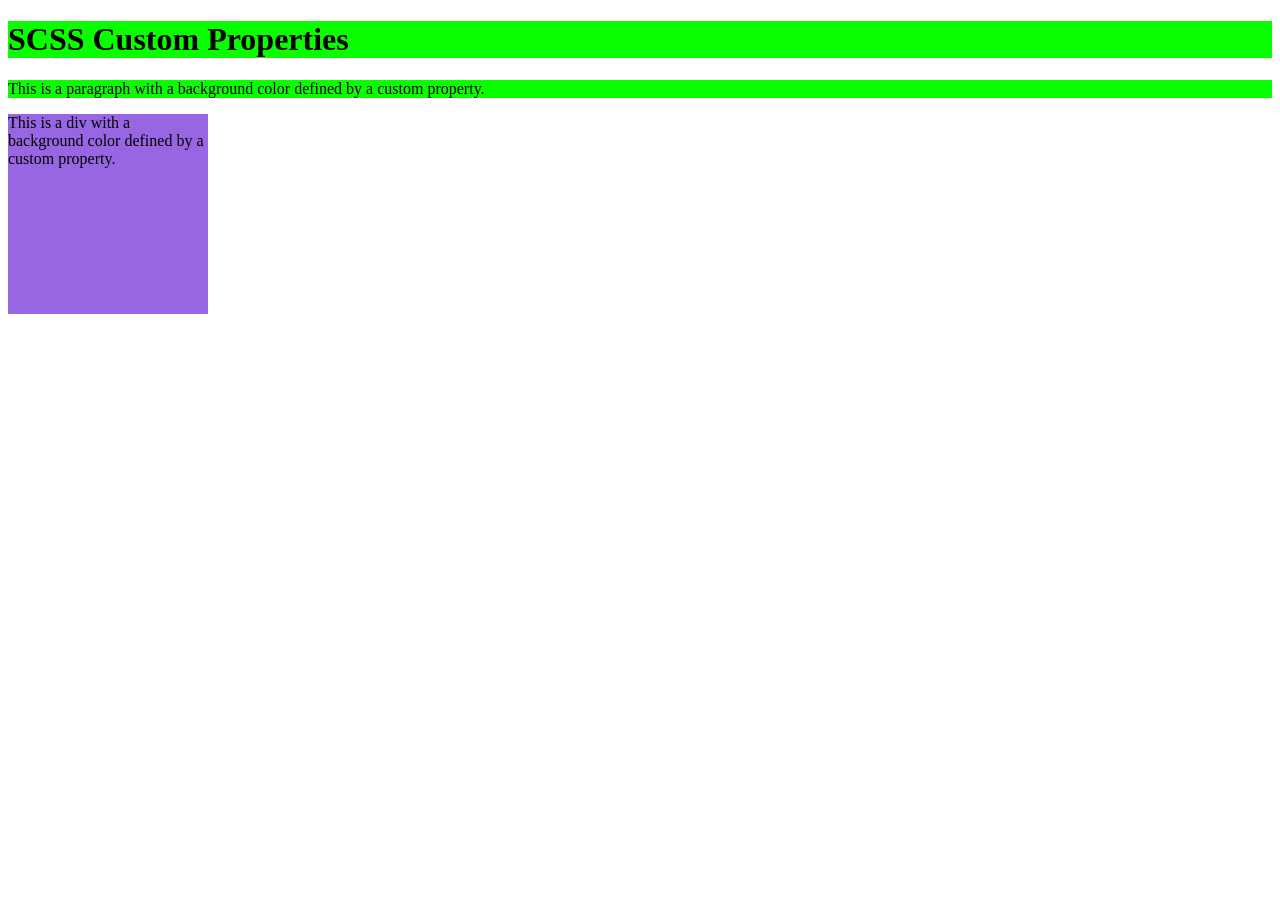
<file: 02-scss/custom-props/index.html>
<!DOCTYPE html>
<html lang="en">

<head>
    <meta charset="UTF-8">
    <meta name="viewport" content="width=device-width, initial-scale=1.0">
    <title>Document</title>
    <style>
        :root {
            --bg-primary: #09ff00;
            --bg-secondary: #9866e3;
            --w: 200px;
            --h: 200px;
        }

        h1 {
            background-color: var(--bg-primary);
        }

        p {
            background-color: var(--bg-primary);
        }

        div {
            background-color: var(--bg-secondary);
            width: var(--w);
            height: var(--h);
        }
    </style>
</head>

<body>
<h1>SCSS Custom Properties</h1>
<p>This is a paragraph with a background color defined by a custom property.</p>
<div>This is a div with a background color defined by a custom property.</div>
</body>

</html>
</file>
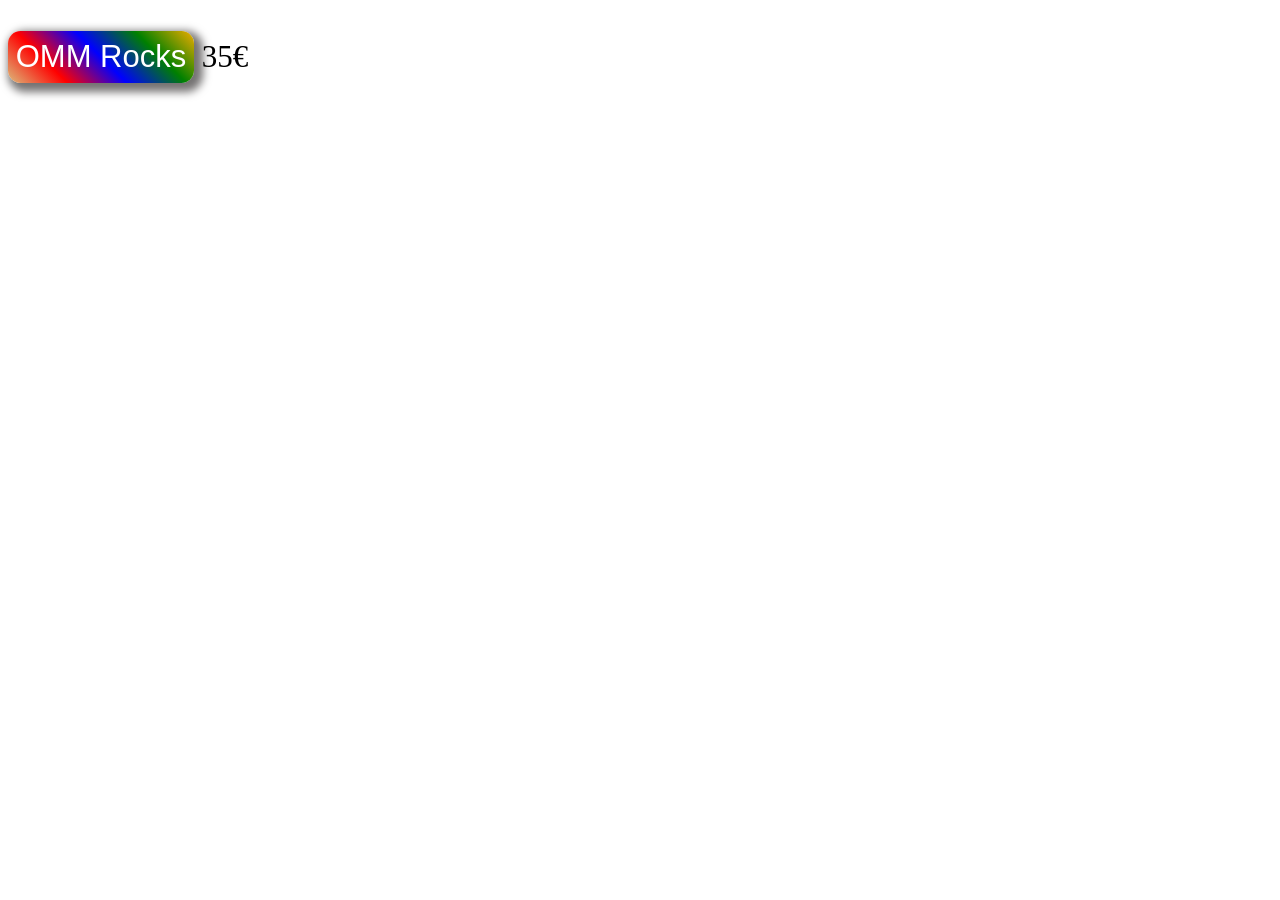
<file: 2.html>
<!DOCTYPE html>
<html lang="en">

<head>
    <meta charset="UTF-8">
    <meta name="viewport" content="width=device-width, initial-scale=1.0">
    <title>Document</title>
    <style>
        .betrag::after {
            content: "€"
        }
        body{
            font-size: 31px;
        }
        button {
            font-size: 1em;
            background: linear-gradient(45deg, rgb(220, 186, 123), red, blue, green, rgb(240, 172, 0));
            color: white;
            padding: 0.25em;

            
            border-radius: 0.4em;
            box-shadow: 0.145em 0.145em 0.29em 0.145em rgb(117, 115, 115);
            border: none;
            cursor: pointer;
        }

        button:hover {
            background: linear-gradient(45deg, rgb(220, 186, 123), red, green, blue, rgb(240, 172, 0));
            box-shadow: 2px 2px 3px 2px rgb(117, 115, 115);
            text-shadow: 2px 2px 5px #000000;
        }
    </style>
</head>

<body>
    <nav>
        <ul></ul>
        <ul></ul>

    </nav>
    <p></p>
    <ul></ul>
    <button>OMM Rocks</button>

    <span class="betrag">35</span>
</body>

</html>
</file>
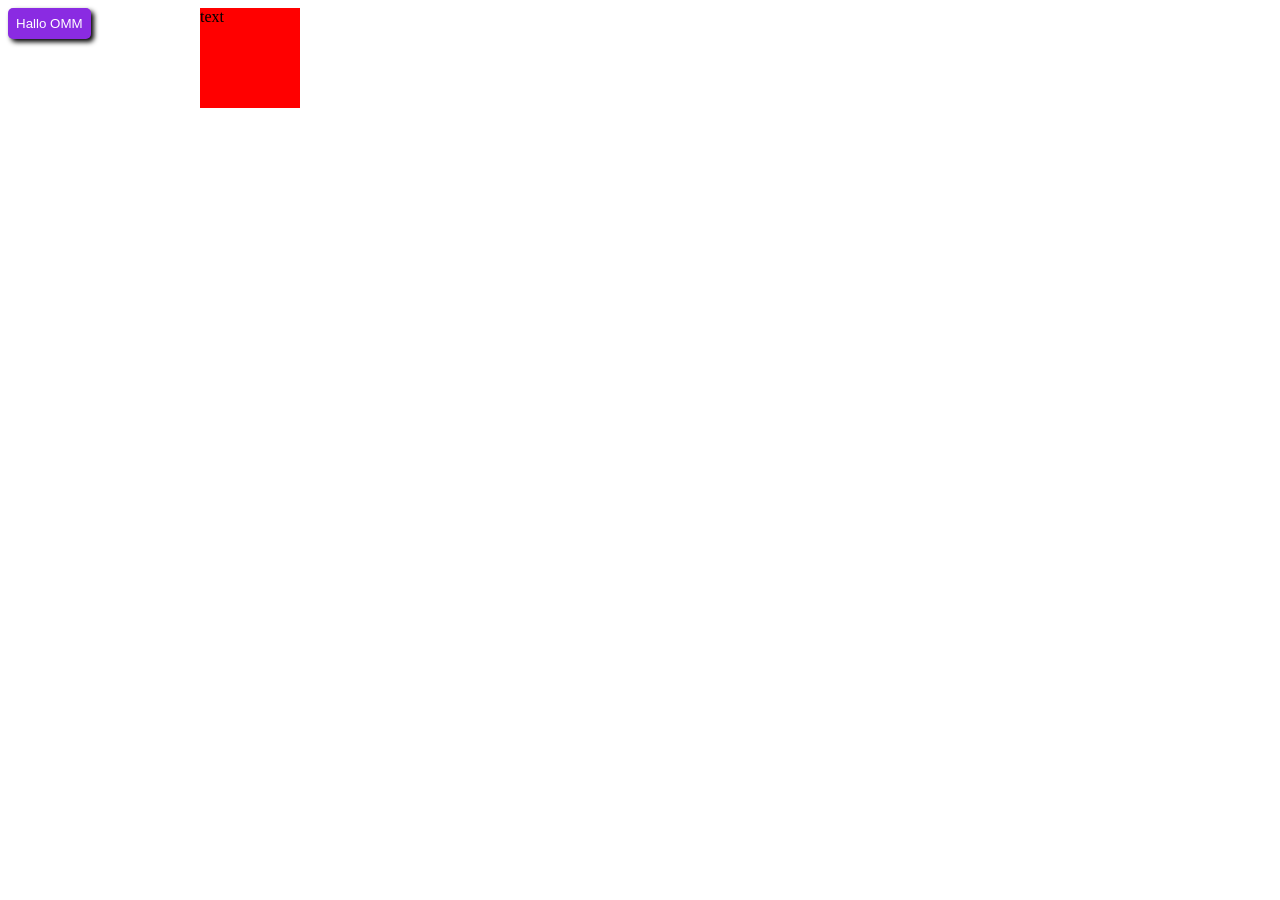
<file: ani1.html>
<!DOCTYPE html>
<html lang="en">

<head>
    <meta charset="UTF-8">
    <meta name="viewport" content="width=device-width, initial-scale=1.0">
    <title>Document</title>
    <style>
        #box {
            width: 100px;
            height: 100px;
            background-color: red;
            position: absolute;
            left: 200px;
            transition: left 2s, transform 1s, background-color 3s;

        }

        #box:hover {
            transform: scale(2);
            background-color: green;
            left: 0px;
        }

        button {
            border-radius: 5px;
            border: none;
            background-color: blueviolet;
            color: white;
            padding: 8px;
            box-shadow: 3px 3px 5px black;
            transition: background-color 1.5s, box-shadow 2.5s;
        }

        button:hover {
            background-color: rgb(174, 112, 232);


            box-shadow: 3px 5px 5px black;
        }
    </style>
</head>

<body>
    <div id="box">text</div>
    <button>Hallo OMM</button>
</body>

</html>
</file>
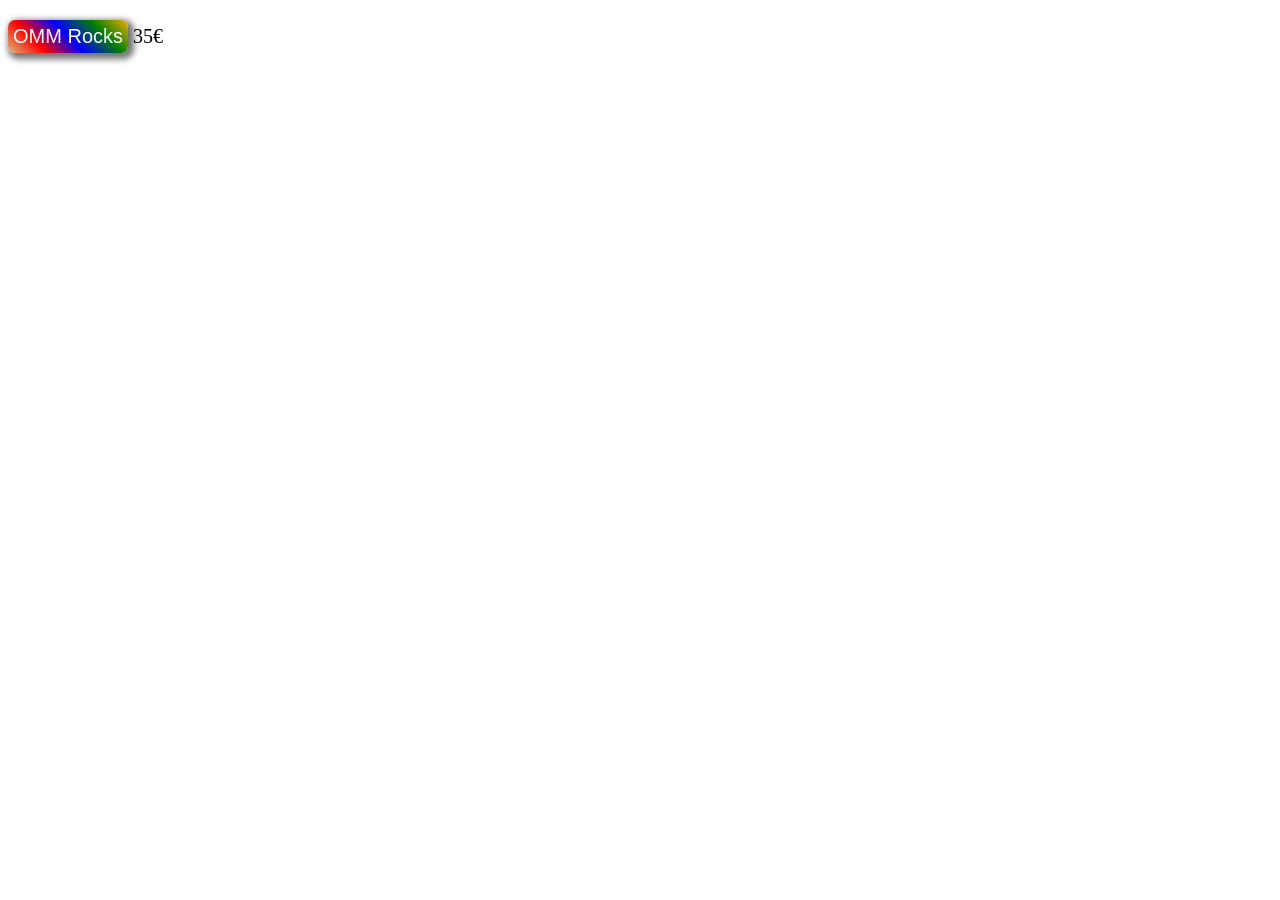
<file: 01-css/1.html>
<!DOCTYPE html>
<html lang="en">

<head>
    <meta charset="UTF-8">
    <meta name="viewport" content="width=device-width, initial-scale=1.0">
    <title>Document</title>
    <style>
        .betrag::after {
            content: "€"
        }
        body{
            font-size: 20px;
        }
        button {
            font-size: 20px;
            background: linear-gradient(45deg, rgb(220, 186, 123), red, blue, green, rgb(240, 172, 0));
            color: white;
            padding: 5px;

            border-radius: 7px;
            box-shadow: 3px 3px 6px 3px rgb(117, 115, 115);
            border: none;
            cursor: pointer;
        }

        button:hover {
            background: linear-gradient(45deg, rgb(220, 186, 123), red, green, blue, rgb(240, 172, 0));
            box-shadow: 2px 2px 3px 2px rgb(117, 115, 115);
            text-shadow: 2px 2px 5px #000000;
        }
    </style>
</head>

<body>
    <nav>
        <ul></ul>
        <ul></ul>

    </nav>
    <p></p>
    <ul></ul>
    <button>OMM Rocks</button>

    <span class="betrag">35</span>
</body>

</html>
</file>
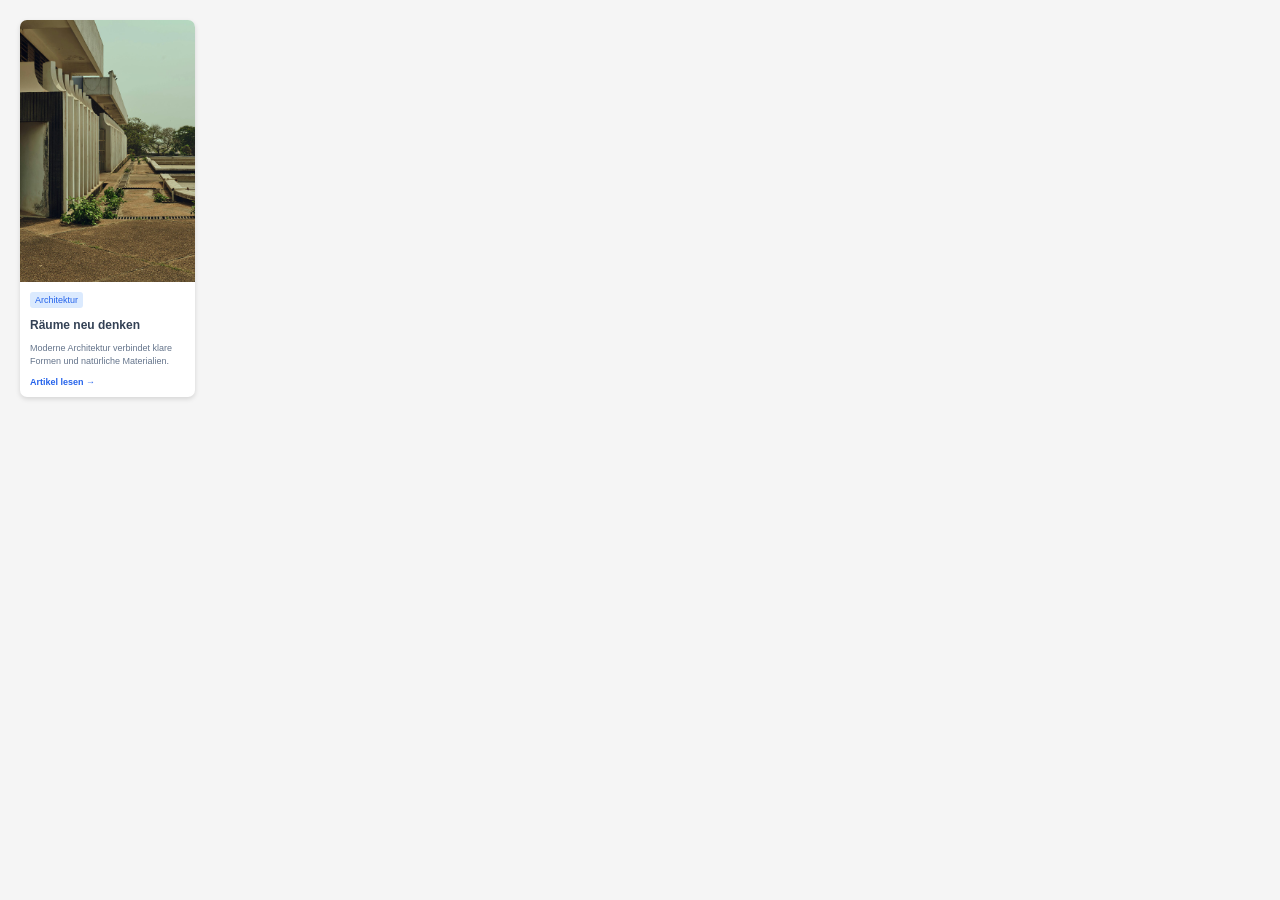
<file: 01-css/card.html>
<!DOCTYPE html>
<html lang="de">
<head>
  <meta charset="UTF-8">
  <meta name="viewport" content="width=device-width, initial-scale=1">
  <title>Architekturkarte</title>
  <style>
    * {
      box-sizing: border-box;
    }

    body {
      margin: 0;
      padding: 20px;
      font-family: Arial, sans-serif;
      background: #f5f5f5;
    }

    .card {
      width: 175px;
      overflow: hidden;
      border-radius: 7px;
      background: white;
      box-shadow: 0 2px 5px #0002;
    }

    .card img {
      display: block;
      width: 100%;
      height: 262px;
      object-fit: cover;
    }

    .card-content {
      display: flex;
      flex-direction: column;
      align-items: flex-start;
      gap: 10px;
      padding: 10px;
    }

    .category {
      padding: 3px 5px;
      color: #2563eb;
      background: #dbeafe;
      font-size: 9px;
      border-radius: 3px;
    }

    .card h2 {
      margin: 0;
      font-size: 12px;
      color: #334155;
    }

    .card p {
      margin: 0;
      font-size: 9px;
      line-height: 1.4;
      color: #64748b;
    }

    .card a {
      font-size: 9px;
      font-weight: bold;
      color: #2563eb;
      text-decoration: none;
    }

    .card a:hover {
      text-decoration: underline;
    }
  </style>
</head>
<body>

  <article class="card">
    <img src="architektur.jpg"
         alt="Modernes Gebäude mit Betonstützen und Außenanlage">

    <div class="card-content">
      <span class="category">Architektur</span>

      <h2>Räume neu denken</h2>

      <p>
        Moderne Architektur verbindet klare
        Formen und natürliche Materialien.
      </p>

      <a href="#">Artikel lesen →</a>
    </div>
  </article>

</body>
</html>
</file>
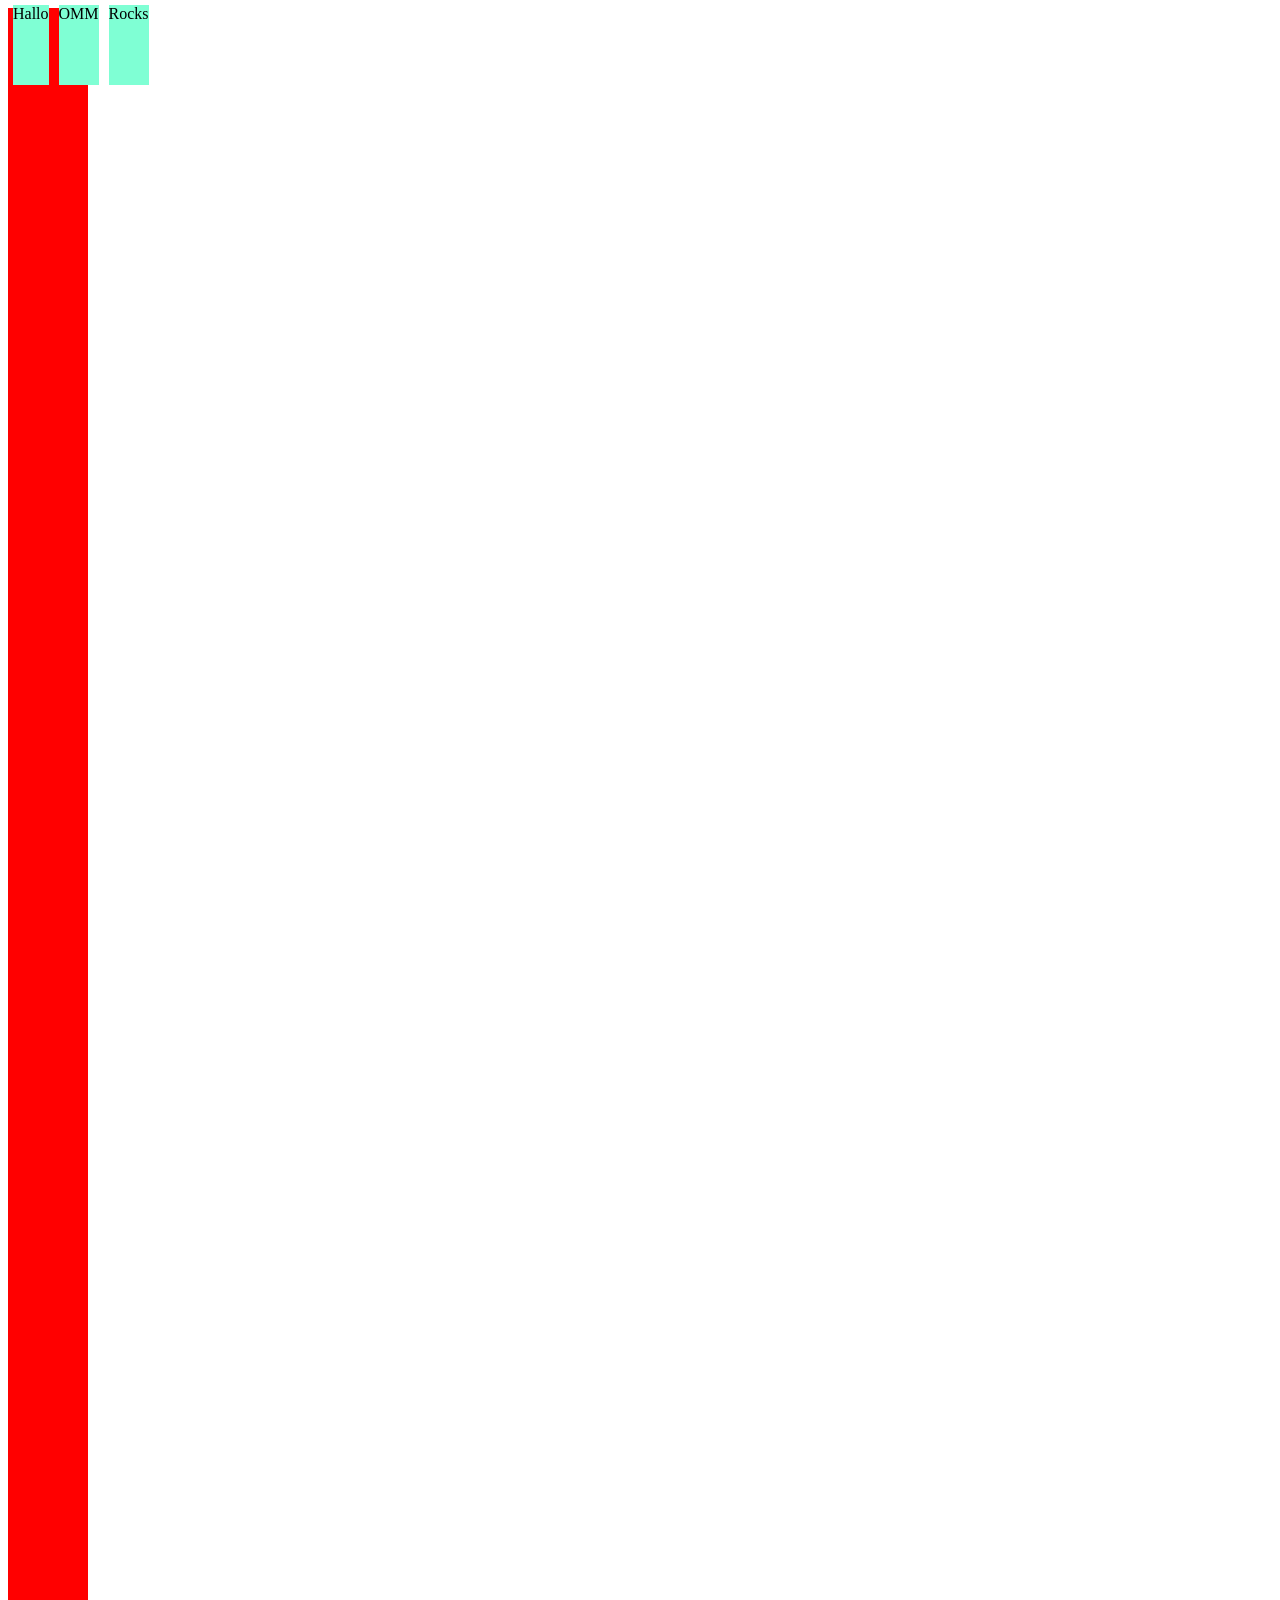
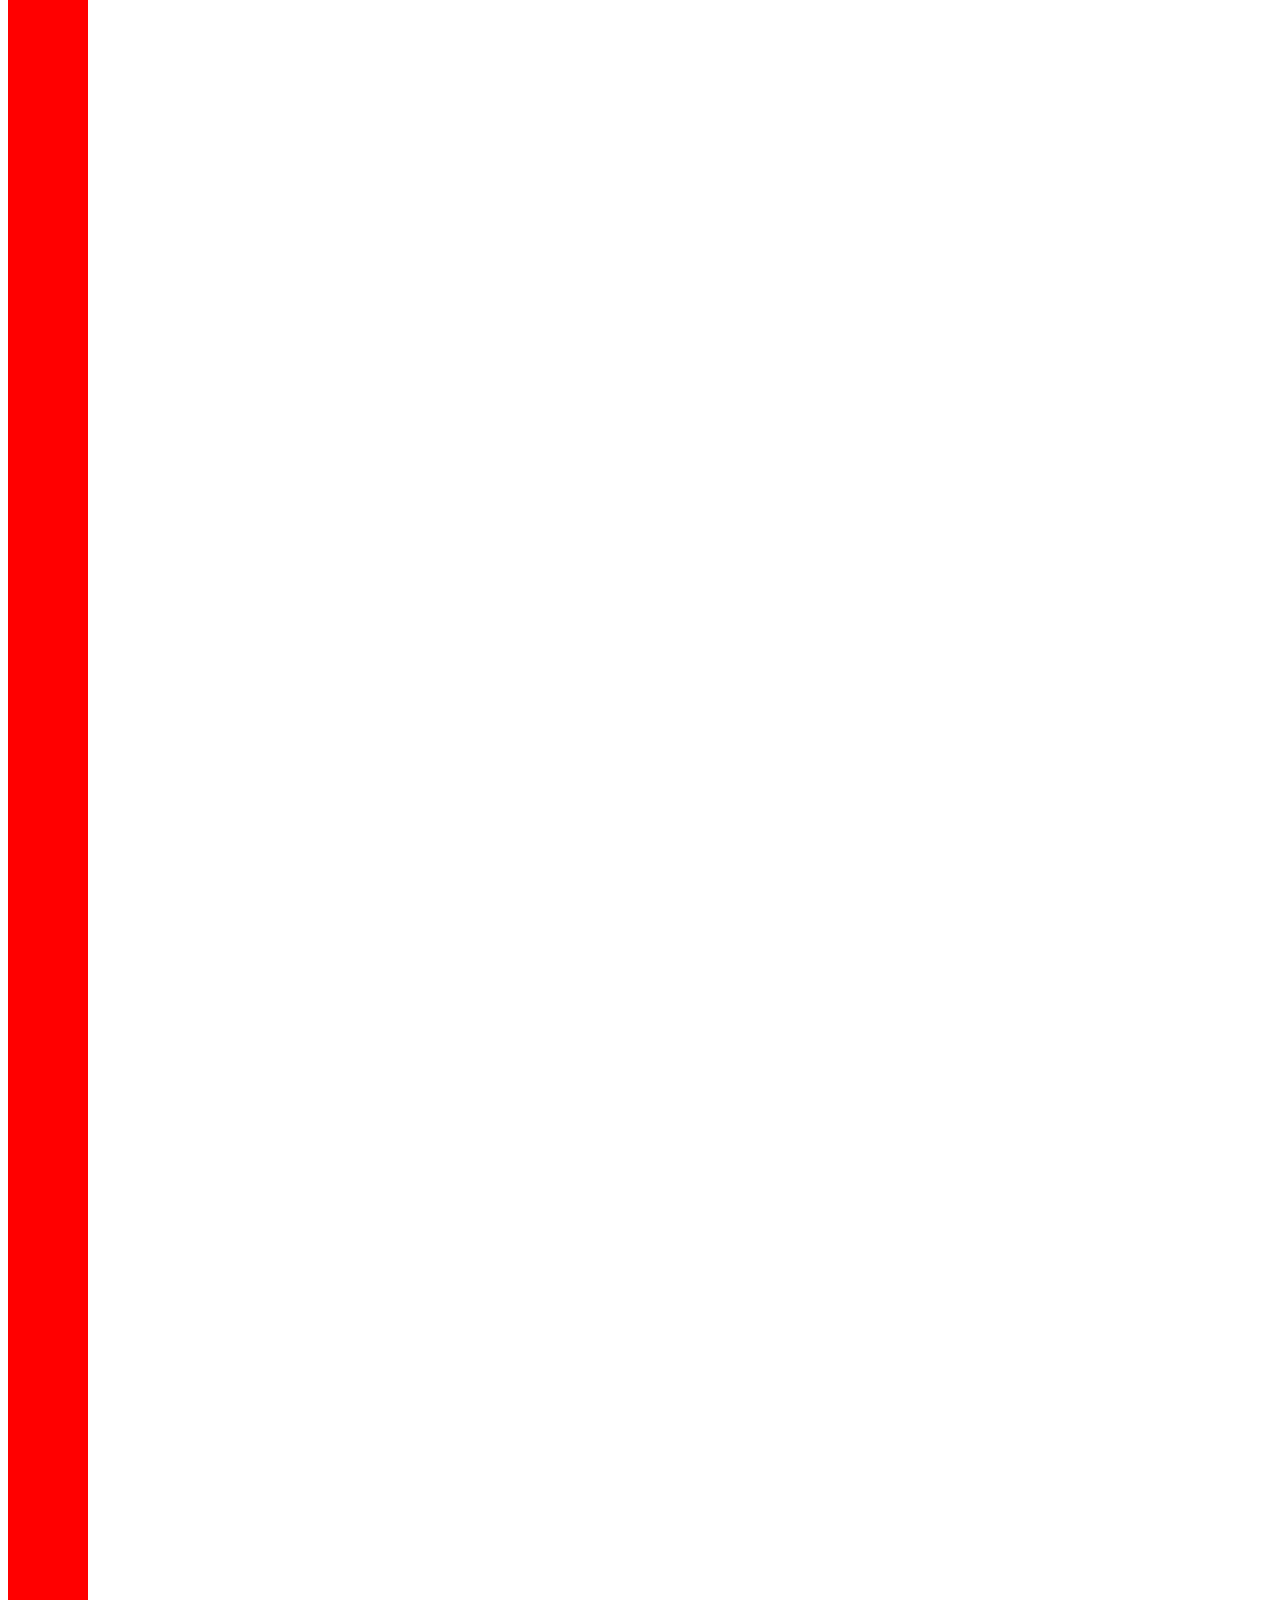
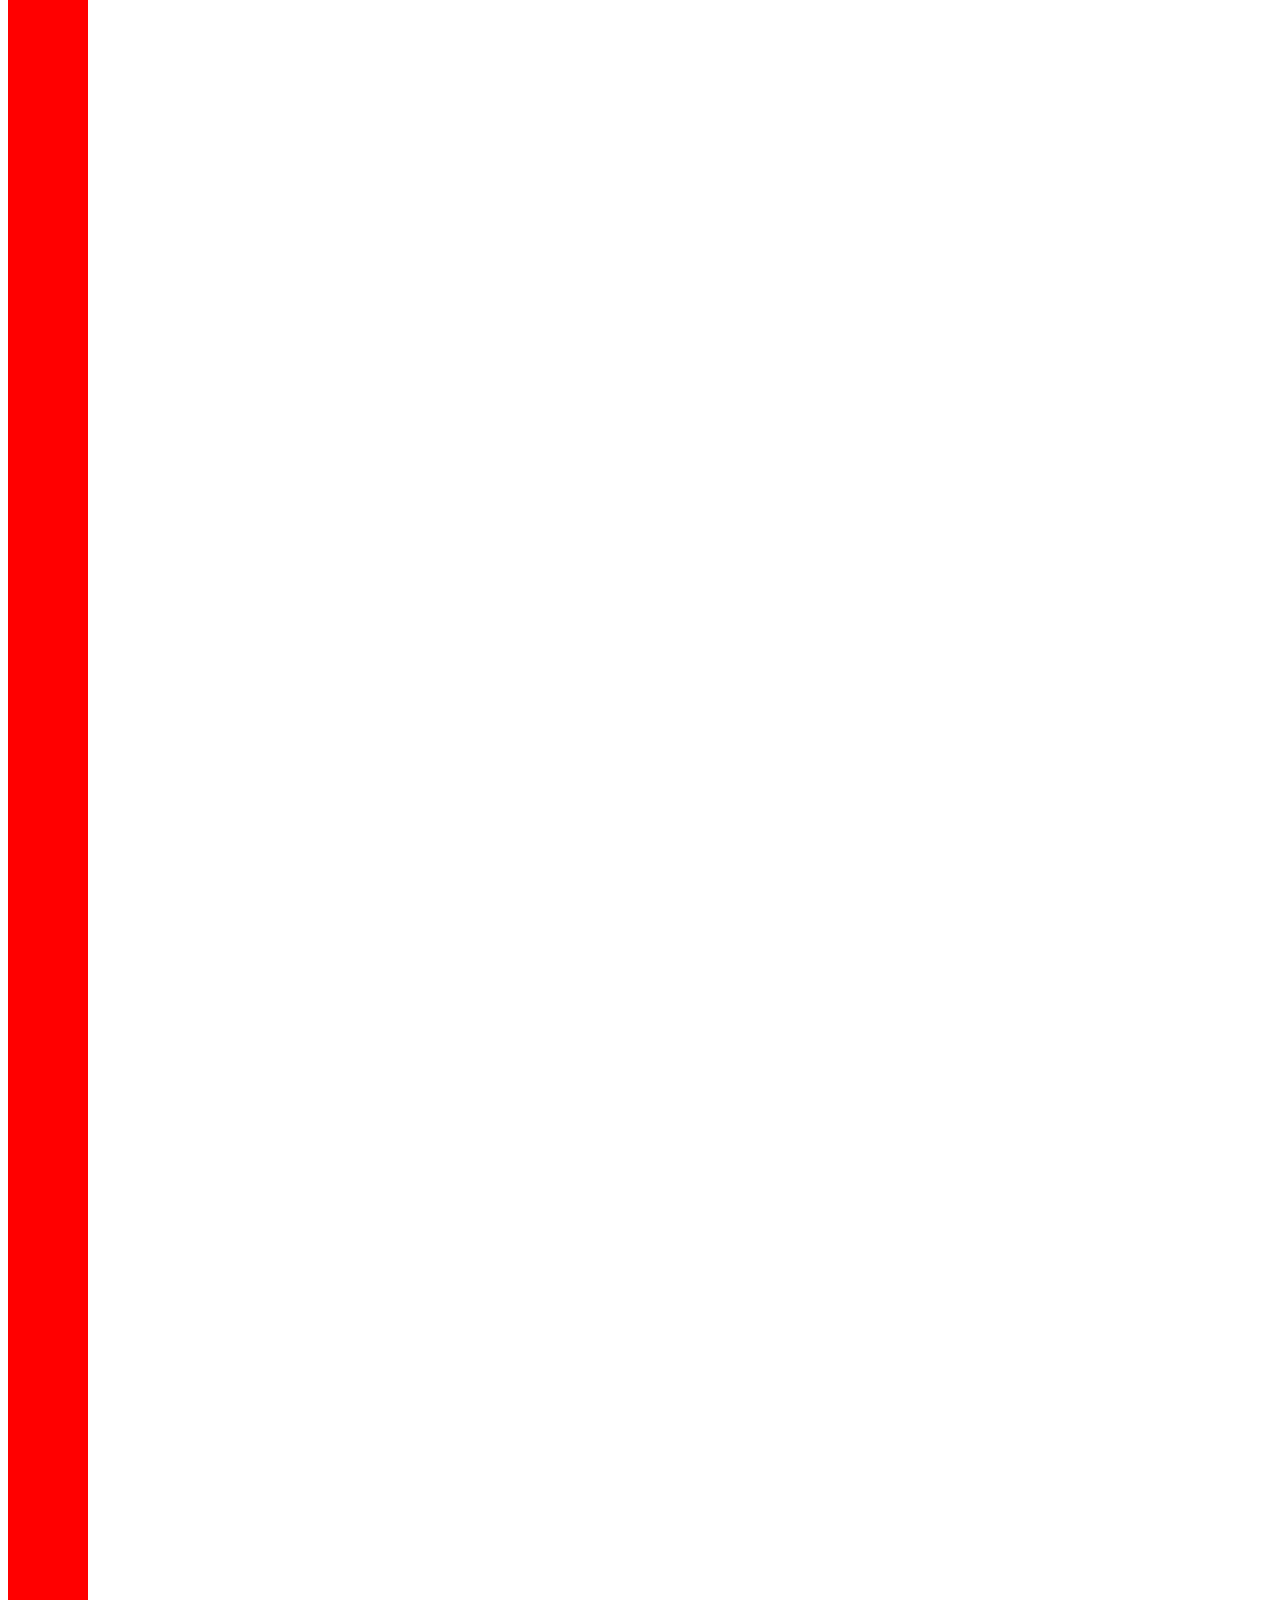
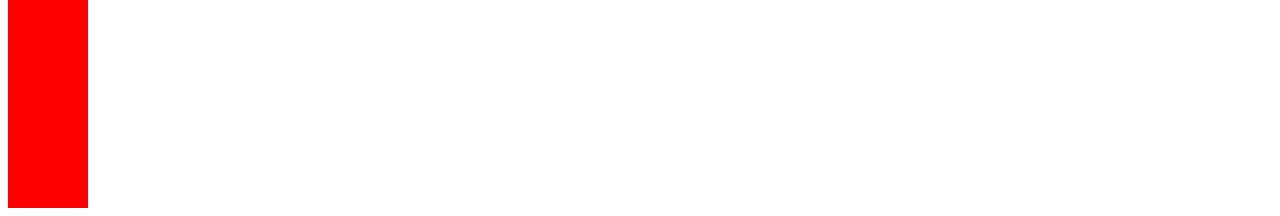
<file: 01-css/flex.html>
<!DOCTYPE html>
<html lang="en">

<head>
    <meta charset="UTF-8">
    <meta name="viewport" content="width=device-width, initial-scale=1.0">
    <title>Document</title>
    <style>
        .content {
            height: 80px;
 
            margin: 5px;
            background-color: aquamarine;
        }
        .container{
            position: fixed;
            top: 0px;
            display:flex;
            flex-direction: row;
            justify-content:flex-end;

        }
        .big{
            width:80px;
            height: 5000px;
            background-color: red;
        }
    </style>
</head>

<body>
    <div class="container">
        <div class="content">Hallo</div>
        <div class="content"> OMM</div>
        <div class="content"> Rocks</div>
    </div>
<div class="big">

</div>
</body>

</html>
</file>
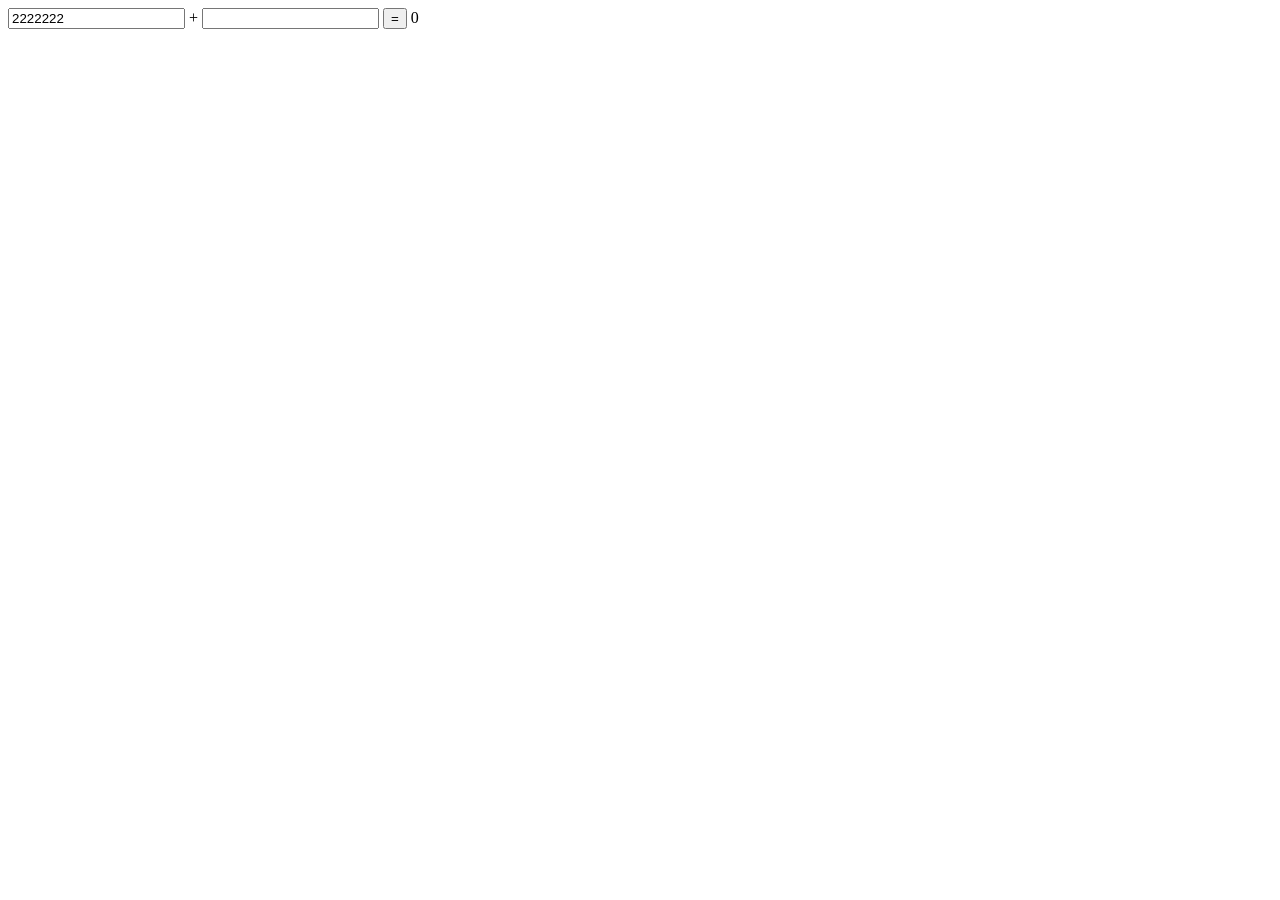
<file: 03-JS/1.html>
<!DOCTYPE html>
<html lang="en">

<head>
    <meta charset="UTF-8">
    <meta name="viewport" content="width=device-width, initial-scale=1.0">
    <title>Document</title>
</head>

<body>
    <input id="summand1">
    +
    <input id="summand2">
    <button id="equals" onclick="calc()">=</button>
    <span id="result">0</span>

    <script>
        let summand1 = document.getElementById('summand1')
        let summand2 = document.getElementById('summand2')
        summand1.value=2222222

        function calc(){
            
            let result = document.getElementById('result')
            let sum = parseInt(summand1.value) + parseInt(summand2.value)
            result.innerText = sum
        } 

    </script>
</body>

</html>
</file>
